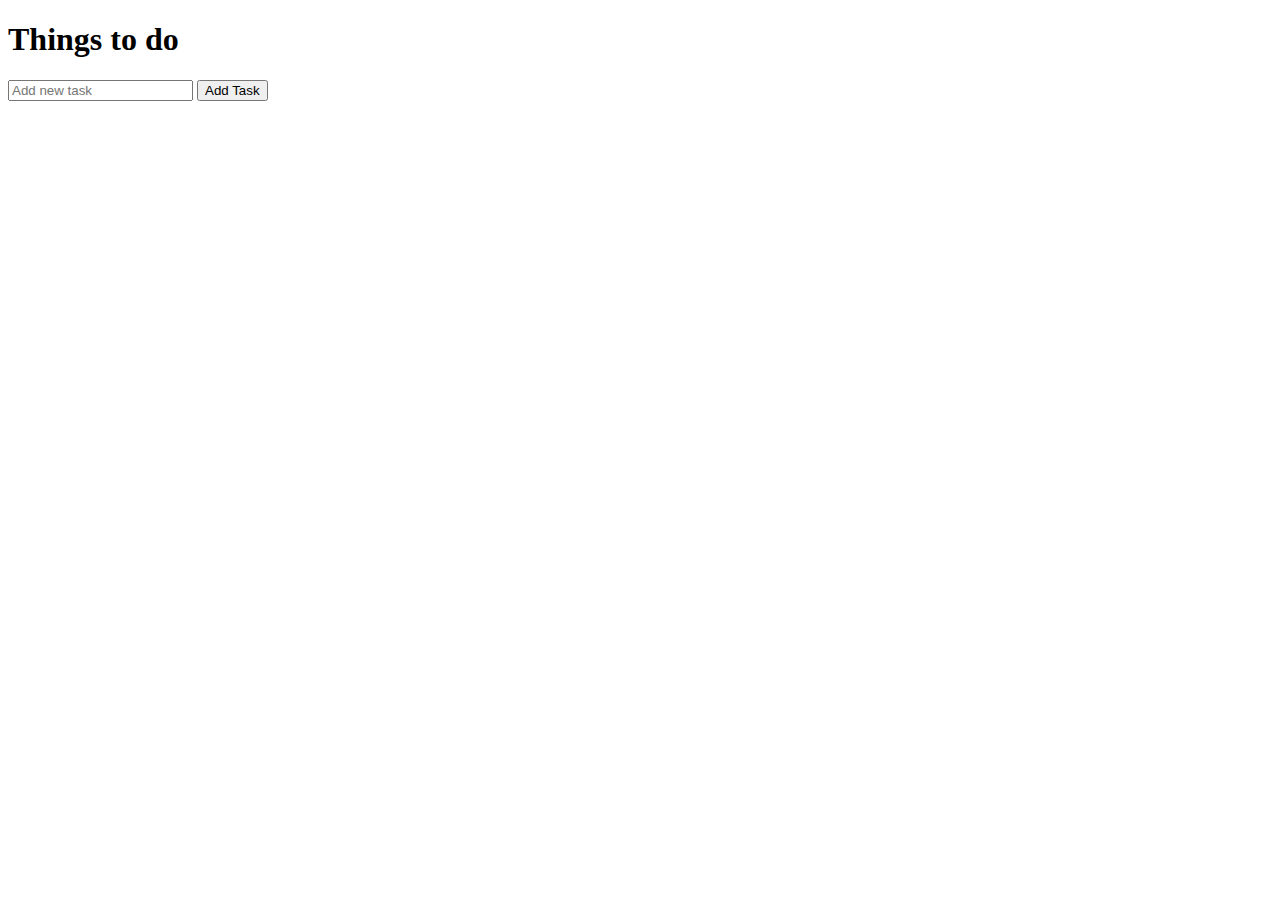
<file: index.html>
<!DOCTYPE html>
<html lang="en">
<head>
    <meta charset="UTF-8">
    <meta name="viewport" content="width=device-width, initial-scale=1.0">
    <title>Things to do</title>
    <link rel="stylesheet" type="text/css" href="style.css">
</head>
<body>
    <h1>Things to do</h1>
    <input type="text" id="taskInput" class="task-input" placeholder="Add new task">
    <button id="addTaskBtn" class="add-task-btn">Add Task</button>
    <ul id="taskList" class="task-list"></ul>

    <script>
        document.addEventListener('DOMContentLoaded', function() {
            const taskInput = document.getElementById('taskInput');
            const addTaskBtn = document.getElementById('addTaskBtn');
            const taskList = document.getElementById('taskList');
            let tasks = [];

            addTaskBtn.addEventListener('click', function() {
                const taskText = taskInput.value.trim();
                if (taskText !== '') {
                    tasks.push({ text: taskText, done: false });
                    renderTasks();
                    taskInput.value = '';
                }
            });

            function renderTasks() {
                taskList.innerHTML = '';
                tasks.forEach(function(task, index) {
                    const li = document.createElement('li');
                    li.textContent = task.text;

                    if (task.done) {
                        li.classList.add('task-done');
                    }

                    const deleteButton = document.createElement('button');
                    deleteButton.textContent = 'Delete';
                    deleteButton.classList.add('delete-button');
                    deleteButton.addEventListener('click', function() {
                        tasks.splice(index, 1);
                        renderTasks();
                    });

                    const doneButton = document.createElement('button');
                    doneButton.textContent = 'Done';
                    doneButton.classList.add('done-button');
                    doneButton.addEventListener('click', function() {
                        tasks[index].done = !tasks[index].done;
                        renderTasks();
                    });

                    li.appendChild(deleteButton);
                    li.appendChild(doneButton);
                    taskList.appendChild(li);
                });
            }
            
            // Fetch external data
            fetch('https://jsonplaceholder.typicode.com/todos')
                .then(response => response.json())
                .then(data => {
                    tasks = data.map(item => ({ text: item.title, done: item.completed }));
                    renderTasks();
                })
                .catch(error => console.error('Error fetching data:', error));
        });
    </script>
</body>
</html>
</file>
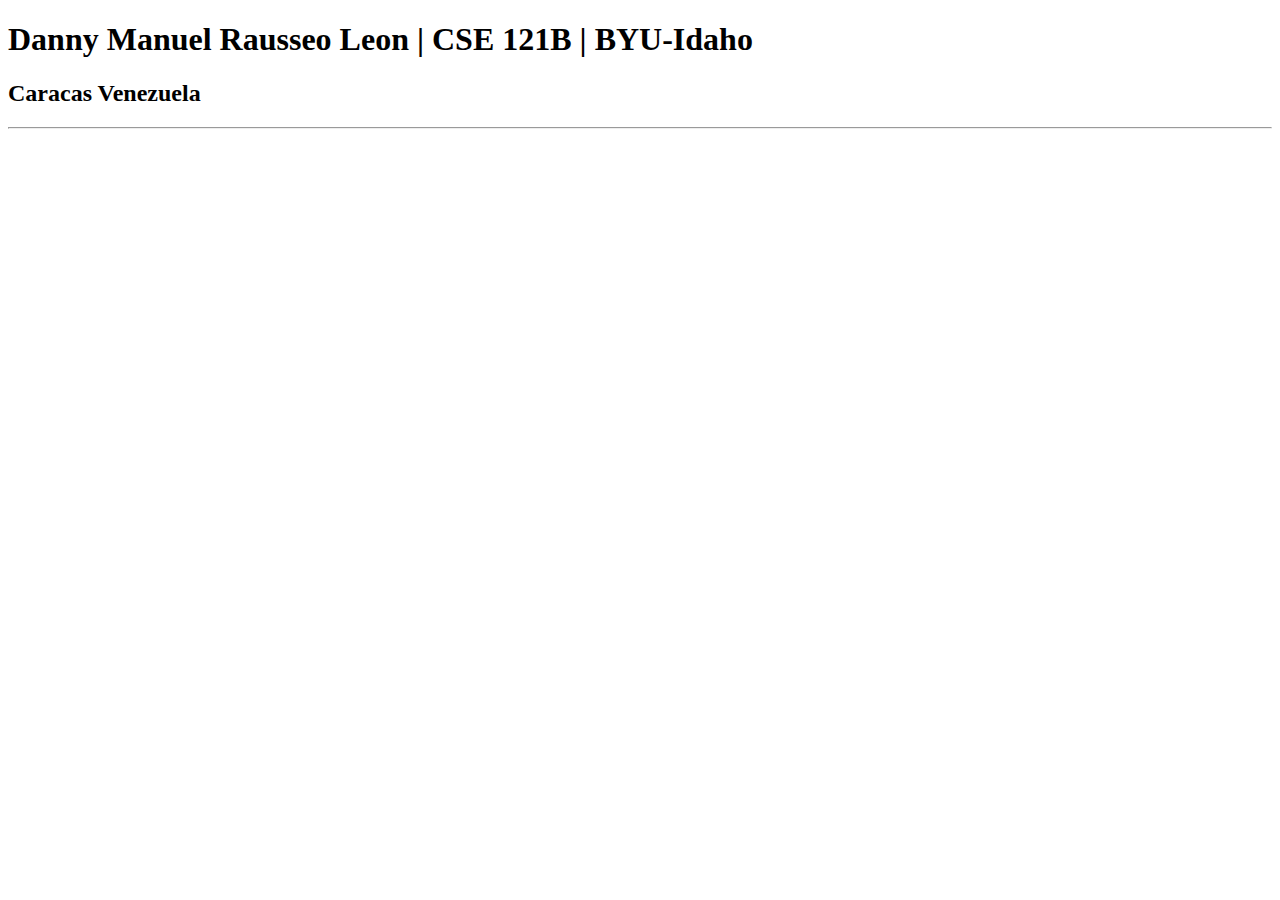
<file: test.html>
<!DOCTYPE html>
<html lang="en">
<head>
    <meta charset="UTF-8">
    <meta name="viewport" content="width=device-width, initial-scale=1.0">
    <title>Danny Manuel Rausseo Leon | CSE 121B | BYU-Idaho</title>
</head>
<body>
    <h1>Danny Manuel Rausseo Leon | CSE 121B | BYU-Idaho</h1>
    <h2>Caracas Venezuela</h2>
    <hr>
</body>
</html>
</file>
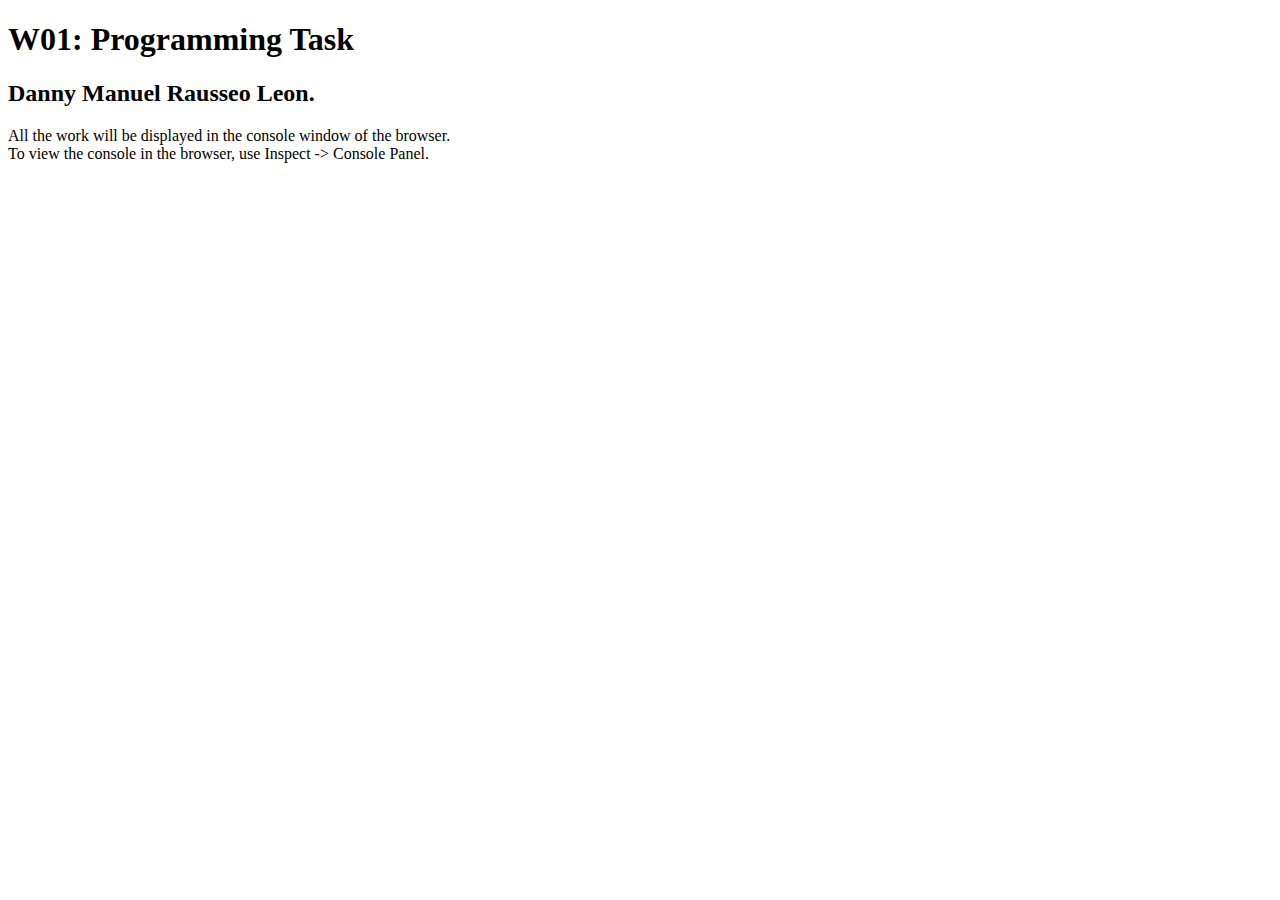
<file: w01-task.html>
<!DOCTYPE html>
<html lang="en">

<head>
  <meta charset="UTF-8">
  <meta name="viewport" content="width=device-width, initial-scale=1.0">
  <title>W01: Programming Task</title>
</head>

<body>
  <h1>W01: Programming Task</h1>
  <h2>Danny Manuel Rausseo Leon.</h2>
  <p>All the work will be displayed in the console window of the browser.
    <br>To view the console in the browser, use Inspect -> Console Panel.
  </p>

  <script src="w01-task.js"></script>

</body>
</html>
</file>
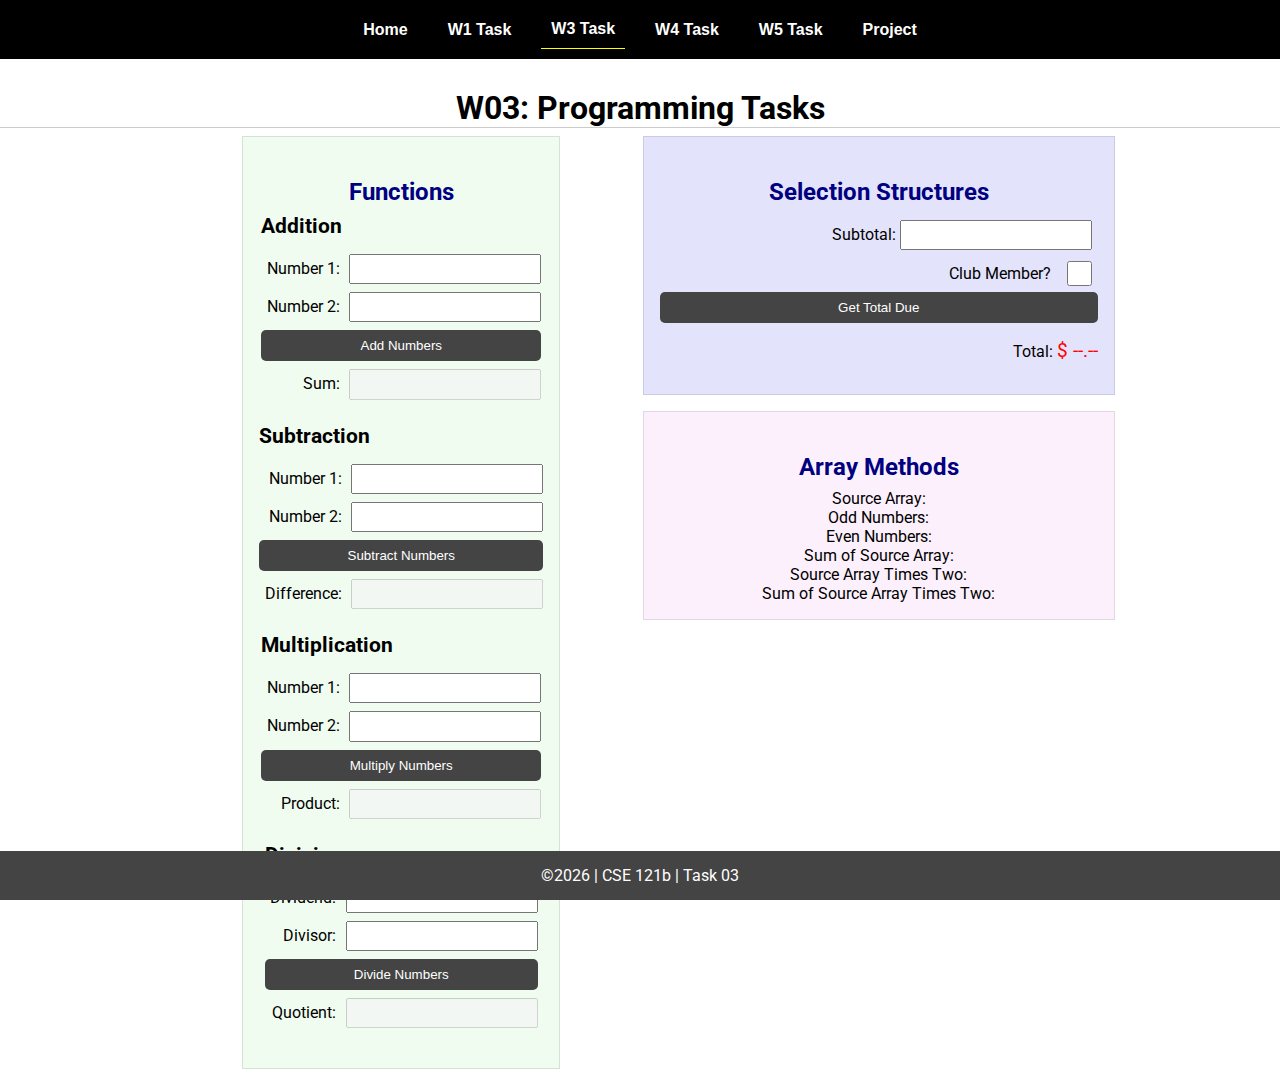
<file: w03-task.html>
<!DOCTYPE html>
<html lang="en">

<head>
    <meta charset="UTF-8">
    <meta name="viewport" content="width=device-width, initial-scale=1.0">
    <title>CSE 121b | W03: Programming Tasks</title>
    <link rel="preconnect" href="https://fonts.googleapis.com">
    <link rel="preconnect" href="https://fonts.gstatic.com" crossorigin>
    <link href="https://fonts.googleapis.com/css2?family=Roboto:wght@400;600&display=swap"
        rel="stylesheet">
    <link rel="stylesheet" href="styles/main.css">
</head>

<body>
    <nav>
        <ul id="menu">
            <li><a id="toggleMenu">&equiv;</a></li>
            <li><a href="index.html">Home</a></li>
            <li><a href="w01-task.html">W1 Task</a></li>
            <li><a href="w03-task.html" class="active">W3 Task</a></li>
            <li><a href="w04-task.html">W4 Task</a></li>
            <li><a href="w05-task.html">W5 Task</a></li>
            <li><a href="project.html">Project</a></li>
        </ul>
    </nav>>
    <header>
        <h1>W03: Programming Tasks</h1>
    </header>
    <main id="task3">
        <section id="section1">
            <h2>Functions</h2>
            <article>
                <h3>Addition</h3>
                <div>
                    <label for="add1">Number 1:</label>
                    <input type="text" id="add1" name="add1">
                </div>
                <div>
                    <label for="add2">Number 2:</label>
                    <input type="text" id="add2" name="add2">
                </div>
                <div>
                    <input type="button" id="addNumbers" value="Add Numbers">
                </div>
                <div>
                    <label for="sum">Sum:</label>
                    <input type="text" id="sum" name="sum" disabled>
                </div>
            </article>
            <article>
                <h3>Subtraction</h3>
                <div>
                    <label for="subtract1">Number 1:</label>
                    <input type="text" id="subtract1" name="subtract1">
                </div>
                <div>
                    <label for="subtract2">Number 2:</label>
                    <input type="text" id="subtract2" name="subtract2">
                </div>
                <div>
                    <input type="button" id="subtractNumbers" value="Subtract Numbers">
                </div>
                <div>
                    <label for="difference">Difference:</label>
                    <input type="text" id="difference" name="difference" disabled>
                </div>
            </article>
            <article>
                <h3>Multiplication</h3>
                <div>
                    <label for="factor1">Number 1:</label>
                    <input type="text" id="factor1" name="factor1">
                </div>
                <div>
                    <label for="factor2">Number 2:</label>
                    <input type="text" id="factor2" name="factor2">
                </div>
                <div>
                    <input type="button" id="multiplyNumbers" value="Multiply Numbers">
                </div>
                <div>
                    <label for="product">Product:</label>
                    <input type="text" id="product" name="product" disabled>
                </div>
            </article>
            <article>
                <h3>Division</h3>
                <div>
                    <label for="dividend">Dividend:</label>
                    <input type="text" id="dividend" name="dividend">
                </div>
                <div>
                    <label for="divisor">Divisor:</label>
                    <input type="text" id="divisor" name="divisor">
                </div>
                <div>
                    <input type="button" id="divideNumbers" value="Divide Numbers">
                </div>
                <div>
                    <label for="quotient">Quotient:</label>
                    <input type="text" id="quotient" name="quotient" disabled>
                </div>
            </article>
        </section>
        <div>
            <section id="section2">
                <h2>Selection Structures</h2>
                <label class="right">Subtotal:
                    <input type="number" id="subtotal" size="5">
                </label>
                <label class="middle right">
                    Club Member?
                    <input type="checkbox" id="member">
                </label>
                <div class="right">
                    <input type="button" id="getTotal" value="Get Total Due">
                </div>
                <div class="right">Total:
                    <span class="larger" id="total">$ --.--</span>
                </div>
            </section>
            <section id="section3">
                <h2>Array Methods</h2>
                <p>
                    Source Array: <span id="array"></span>
                </p>
                <p>
                    Odd Numbers: <span id="odds"></span>
                </p>
                <p>
                    Even Numbers: <span id="evens"></span>
                </p>
                <p>
                    Sum of Source Array: <span id="sumOfArray"></span>
                </p>
                <p>
                    Source Array Times Two: <span id="multiplied"></span>
                </p>
                <p>
                    Sum of Source Array Times Two: <span id="sumOfMultiplied"></span>
                </p>
            </section>
        </div>
    </main>
    <footer>
        &copy;<span id="year"></span> | CSE 121b | Task 03
    </footer>
    <script src="scripts/main.js"></script>
    <script>
        document.getElementById("year").innerHTML = new Date().getFullYear();
    </script>
    <script src="scripts/w03-task.js"></script>
</body>

</html>
</file>
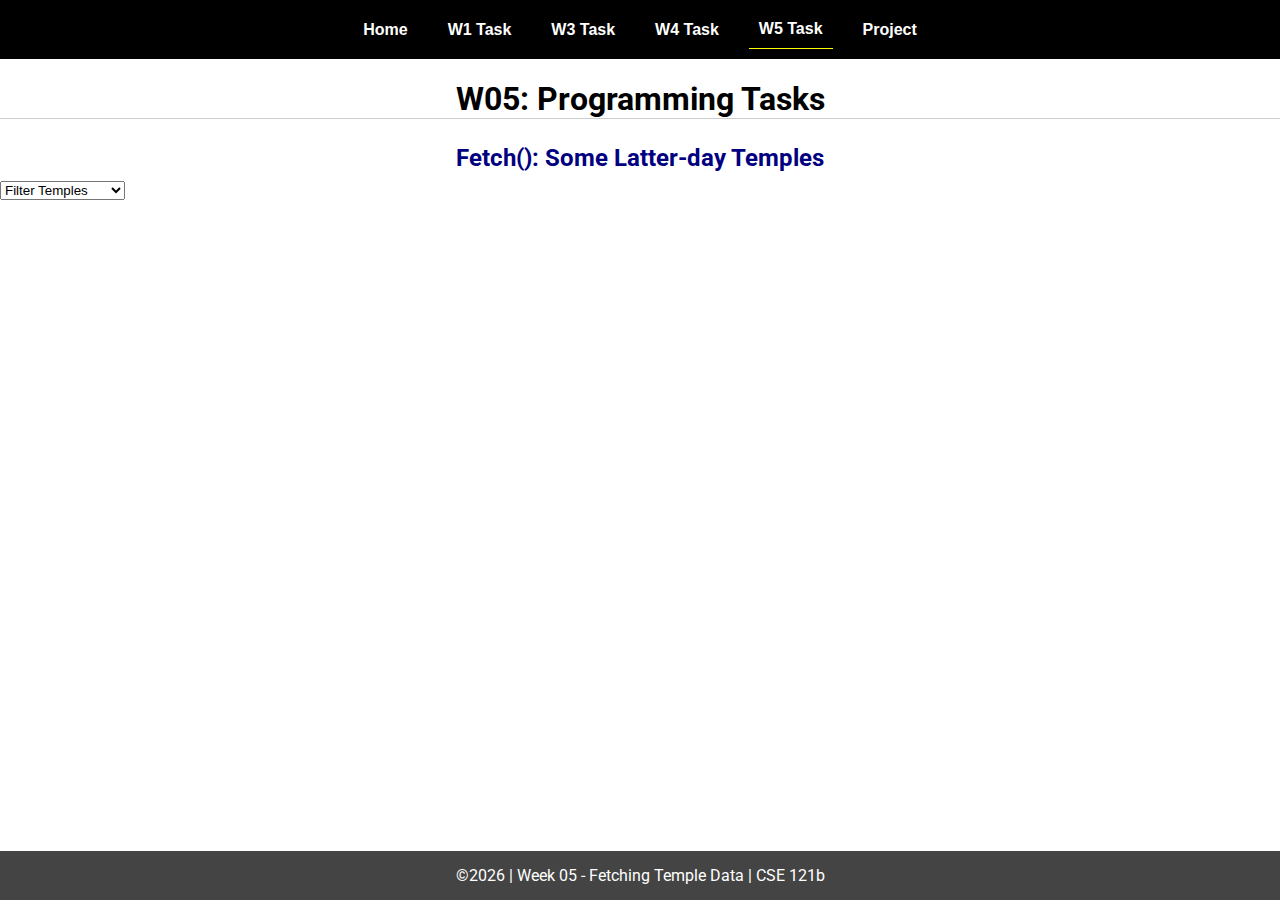
<file: w05-task.html>
<!DOCTYPE html>
<html lang="en">

<head>
  <meta charset="UTF-8">
  <meta name="viewport" content="width=device-width, initial-scale=1.0">
  <title>CSE 121b | W05: Programming Tasks</title>
  <link rel="preconnect" href="https://fonts.googleapis.com">
  <link rel="preconnect" href="https://fonts.gstatic.com" crossorigin>
  <link href="https://fonts.googleapis.com/css2?family=Roboto:wght@400;600&display=swap"
    rel="stylesheet">
  <link rel="stylesheet" href="styles/main.css">
</head>

<body>
  <nav>
    <ul id="menu">
      <li><a id="toggleMenu">&equiv;</a></li>
      <li><a href="index.html">Home</a></li>
      <li><a href="w01-task.html">W1 Task</a></li>
      <li><a href="w03-task.html">W3 Task</a></li>
      <li><a href="w04-task.html">W4 Task</a></li>
      <li><a href="w05-task.html" class="active">W5 Task</a></li>
      <li><a href="project.html">Project</a></li>
    </ul>
  </nav>
  <main id="gridly">
    <h1>W05: Programming Tasks</h1>
    <h2>Fetch(): Some Latter-day Temples</h2>

    <select id="filtered" title="Choose a data filter.">
      <option value="" disabled selected>Filter Temples</option>
      <option value="utah">Utah</option>
      <option value="notutah">Outside of Utah</option>
      <option value="older">Built Before 1950</option>
      <option value="all">No Filter</option>
    </select>

    <div id="temples">
    </div>
  </main>


  <footer>
    &copy;<span id="year"></span> | Week 05 - Fetching Temple Data | CSE 121b
  </footer>
  <script src="scripts/main.js"></script>
  <script>
    document.getElementById("year").innerHTML = new Date().getFullYear();
  </script>
  <script src="scripts/w05-task.js"></script>
</body>

</html>
</file>
<file: style.css>
/* Style for the task list */
#task-list {
    list-style-type: none;
    padding: 0;
}

/* Style for each task item */
#task-list li {
    margin-bottom: 10px;
}

/* Style for the delete button */
#task-list button {
    margin-left: 10px;
    cursor: pointer;
    background-color: #dc3545; /* Red background color */
    color: #fff; /* White text color */
    border: none;
    padding: 5px 10px;
    border-radius: 5px;
}

/* Hover effect for the delete button */
#task-list button:hover {
    background-color: #c82333; /* Darker red background color on hover */
}

/* Style for the task when marked as done */
.task-done {
    text-decoration: line-through; /* Strike through the text */
    color: #007bff; /* Blue text color */
}
</file>
<file: styles/main.css>
/* Universal Selector */
* {
    margin: 0;
    padding: 0;
    box-sizing: border-box;
}

/* HTML Selectors */
body {
    font-family: 'Roboto', Helvetica, sans-serif;
}

nav {
    background-color: black;
    width: 100%;
    position: fixed;
    top: 0;
}

nav ul {
    display: flex;
    flex-direction: column;
    align-items: center;
    max-width: -moz-fit-content;
    max-width: fit-content;
    margin: 0 auto;
}

nav ul li {
    flex: 1 1 auto;
}

nav ul li:first-child {
    display: block;
    font-size: 2rem;
}

nav ul li:first-child a {
    padding: 1px 10px;
}

nav ul li {
    display: none;
    list-style: none;
    margin: 10px;
}

nav ul li a {
    display: block;
    padding: 10px;
    text-decoration: none;
    font-weight: 600;
    color: white;
    text-align: center;
    font-family: 'Arial Narrow', Arial, sans-serif;
}

nav ul li a:hover {
    background-color: #efefef;
    color: black;
}

h1,
h2 {
    text-align: center;
    margin: 1rem 0 .5rem;
}

h1 {
    border-bottom: 1px solid #ccc;
}

#gridly h1 {
    margin-top: 80px;
}

h2 {
    font-size: 1.5rem;
    color: navy;
    text-align: center;
    margin-top: 25px;
}

h3 {
    font-size: 1.3rem;
    margin-bottom: 1rem;
}

header {
    margin-top: 70px;
}

picture {
    margin: 0 auto;
}

picture img {
    width: 240px;
    height: auto;
    border-radius: 5%;
    border: 1px solid #ccc;
    box-shadow: 0 0 30px #777;
}

section {
    display: flex;
    flex-direction: column;
    align-items: center;
    margin: 0 auto 1rem;
    border: 1px solid rgba(0, 0, 0, .1);
    padding: 1rem;
    background-color: #eee;
}

article {
    margin-bottom: 1rem;
}

article div {
    margin-bottom: .5rem;
    text-align: right;
}

label {
    padding: .35rem;
}

input {
    padding: .35rem;
}

input[type="button"] {
    padding: .5rem;
    background-color: #444;
    color: white;
    border: none;
    border-radius: 5px;
    cursor: pointer;
    width: 100%
}

input[type="checkbox"] {
    width: 25px;
    height: 25px;
}

dt {
    font-weight: 700;
}

dt::before {
    content: "🏘️ ";
}

dd {
    margin: 0 0 .5rem 2rem;
    font-size: smaller;
}

footer {
    background-color: #444;
    color: white;
    padding: 15px;
    text-align: center;
    width: 100%;
    position: fixed;
    bottom: 0;
}

/* Class Selectors */
.active {
    border-bottom: 1px solid yellow;
}

.open li {
    display: block;
}

.block {
    display: block;
}

.larger {
    font-size: larger;
    color: red;
}

.right {
    width: 100%;
    text-align: right;
}

.middle {
    display: flex;
    align-items: center;
    justify-content: right;
    gap: 1rem;
}

/* ID Selectors */

#home {
    margin-top: 125px;
    display: grid;
    grid-template-columns: 1fr;
    grid-gap: 20px;
    align-items: center;
    justify-content: center;
}


#section1 {
    background-color: rgb(225, 250, 225, .5);
}

#section2 {
    background-color: rgba(200, 200, 250, 0.5);

}

#section2 div {
    margin-bottom: 1rem;
}

#section3 {
    background-color: rgb(250, 225, 250, .5);
}

#sortBy {
    appearance: none;
    display: flex;
    padding: .5rem;
    background-color: #eee;
    color: #444;
    font-weight: 700;
    margin: 1rem auto;
    width: 200px;
    border: 1px solid rgba(0, 0, 0, .2);
    text-align: center;
}

#sortBy option:disabled {
    font-style: italic;
    padding: 1rem;
    background-color: #111;
    color: #eee;
}

#temples {
    display: grid;
    grid-template-columns: repeat(auto-fit, minmax(320px, 1fr));
    grid-gap: .5rem;
    align-items: center;
    margin-bottom: 3rem;
}

#temples article {
    height: 250px;
    margin: .5rem;
    border: 1px solid rgba(0, 0, 0, .1);
    padding: 1rem;
    background-color: #eee;
    display: flex;
    flex-direction: column;
    align-items: center;
    justify-content: center;
}

#temples h4 {
    color: navy;
    font-size: smaller;
}


#temples img {
    width: 250px;
    height: auto;
    box-shadow: 0 0 30px #777;
    margin: .5rem;
}

/* Media Queries */
@media only screen and (min-width: 32.5em) {
    nav ul {
        flex-direction: row;
    }

    nav ul li:first-child {
        display: none;
    }

    nav ul li {
        display: block;
    }

    section {
        min-width: 300px;
    }

    #home {
        margin: 100px auto 20px;
        grid-template-columns: 250px 1fr;
        max-width: -moz-fit-content;
        max-width: fit-content;
    }

    #task3 {
        display: grid;
        grid-template-columns: 1fr 1fr;
        grid-gap: 5px;
        margin: 0 auto;
        max-width: 950px;
    }

}
</file>
